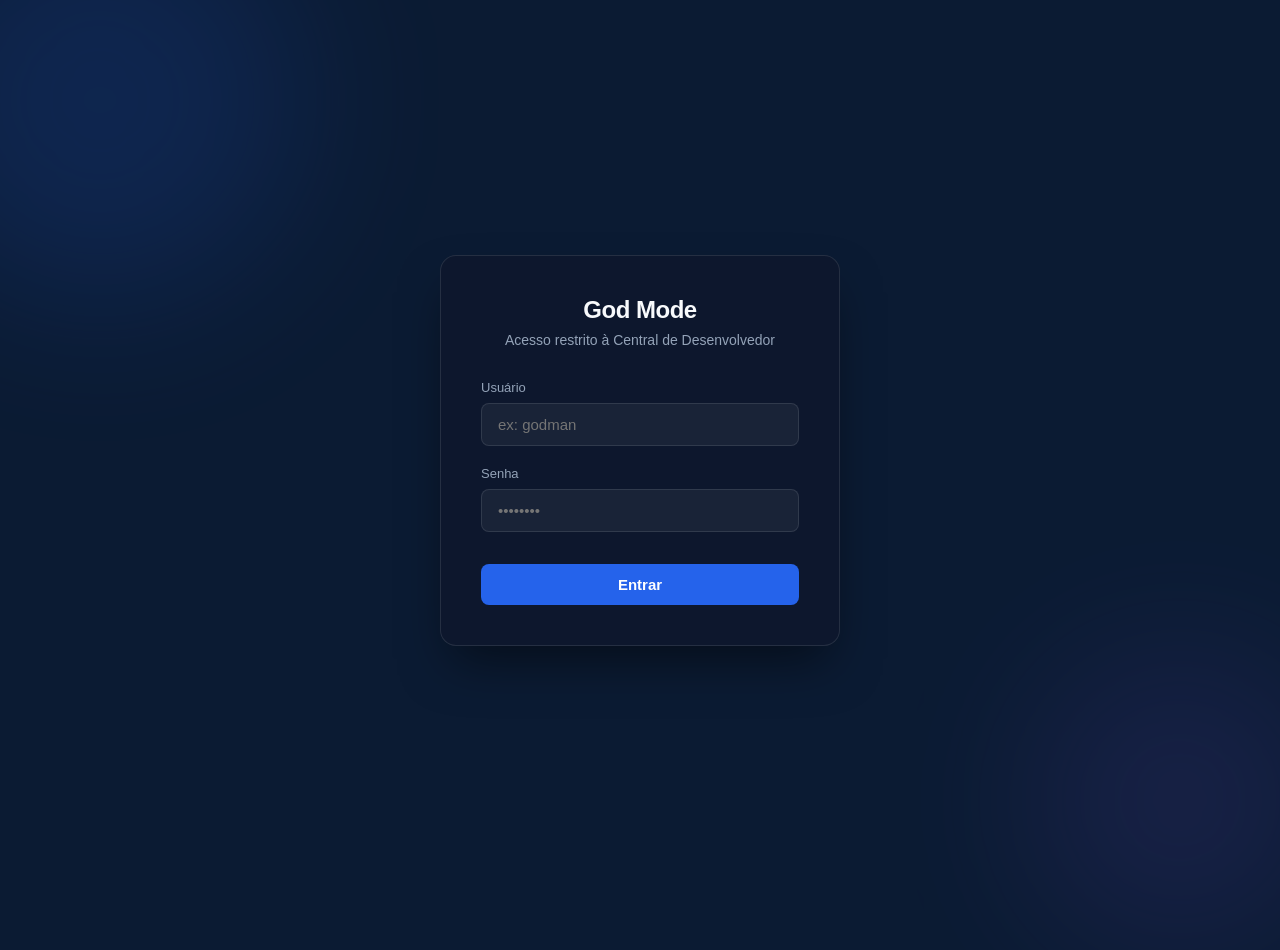
<file: dev.html>
<!DOCTYPE html>
<html lang="pt-BR">
<head>
  <meta charset="UTF-8" />
  <meta name="viewport" content="width=device-width, initial-scale=1.0" />
  <meta name="theme-color" content="#0B1B33" />
  <title>Central de Desenvolvedor — God Mode</title>
  <link rel="stylesheet" href="style.css" />
</head>
<body>

  <!-- Backdrop com gradiente + blobs de luz (profundidade premium) -->
  <div class="backdrop" aria-hidden="true">
    <div class="blob blob--a"></div>
    <div class="blob blob--b"></div>
  </div>

  <!-- Layout principal -->
  <div class="app-shell">

    <!-- ============================ SIDEBAR ============================ -->
    <aside class="sidebar" aria-label="Navegação de clientes">
      <header class="sidebar__brand">
        <div class="sidebar__logo" aria-hidden="true">
          <span class="sidebar__logo-dot"></span>
        </div>
        <div class="sidebar__brand-text">
          <h1 class="sidebar__title">God Mode</h1>
          <p class="sidebar__subtitle">Central de Desenvolvedor</p>
        </div>
      </header>

      <nav class="sidebar__nav" aria-label="Lista de empresas">
        <p class="sidebar__nav-label">Empresas</p>
        <ul class="client-list" id="clientList" role="list">
          <!-- Itens injetados via JS na Fase 3 -->
          <li class="client-list__placeholder">Carregando empresas…</li>
        </ul>
      </nav>

      <footer class="sidebar__footer">
        <div class="status-pill" id="connectionStatus" data-state="loading">
          <span class="status-pill__dot"></span>
          <span class="status-pill__text">Conectando…</span>
        </div>
      </footer>
    </aside>

    <!-- ============================ MAIN AREA ============================ -->
    <main class="main" role="main">

      <!-- Topbar -->
      <header class="topbar">
        <div class="topbar__heading">
          <h2 class="topbar__title" id="mainTitle">Visão Geral</h2>
          <p class="topbar__subtitle" id="mainSubtitle">
            Telemetria consolidada de todos os ecossistemas
          </p>
        </div>

        <div class="topbar__actions">
          <button class="btn btn--ghost" id="refreshBtn" type="button" aria-label="Atualizar dados">
            <svg width="16" height="16" viewBox="0 0 24 24" fill="none" stroke="currentColor"
                 stroke-width="2" stroke-linecap="round" stroke-linejoin="round" aria-hidden="true">
              <path d="M21 12a9 9 0 1 1-3-6.7L21 8"/>
              <path d="M21 3v5h-5"/>
            </svg>
            <span>Atualizar</span>
          </button>
        </div>
      </header>

      <!-- KPIs -->
      <section class="kpi-grid" aria-label="Indicadores gerais">
        <article class="kpi-card">
          <p class="kpi-card__label">Total de Logs</p>
          <p class="kpi-card__value" id="kpiTotal">—</p>
        </article>
        <article class="kpi-card kpi-card--danger">
          <p class="kpi-card__label">Erros Críticos</p>
          <p class="kpi-card__value" id="kpiErros">—</p>
        </article>
        <article class="kpi-card kpi-card--warning">
          <p class="kpi-card__label">Alertas</p>
          <p class="kpi-card__value" id="kpiAlertas">—</p>
        </article>
        <article class="kpi-card kpi-card--info">
          <p class="kpi-card__label">Informativos</p>
          <p class="kpi-card__value" id="kpiInfos">—</p>
        </article>
      </section>

      <!-- Lista de Logs -->
      <section class="logs-section" aria-label="Logs do sistema">
        <header class="logs-section__header">
          <h3 class="logs-section__title">Eventos Recentes</h3>
          <p class="logs-section__meta" id="logsMeta">—</p>
        </header>

        <div class="logs-list" id="logsList" role="list">
          <!-- Cards injetados via JS na Fase 3 -->
          <div class="empty-state" id="emptyState">
            <div class="empty-state__icon" aria-hidden="true">∅</div>
            <p class="empty-state__title">Carregando eventos…</p>
            <p class="empty-state__text">Buscando dados da Planilha Mestra.</p>
          </div>
        </div>
      </section>

    </main>
  </div>

  <script src="dev.js" defer></script>
</body>
</html>
</file>
<file: style.css>
/* ============================================================================
   CENTRAL DE DESENVOLVEDOR — DESIGN SYSTEM v2 (UX Pro Max)
   Padrão visual: Apple HIG + Samsung One UI · Tokens semânticos nativos
   Light/Dark mode via [data-theme] · Glassmorphism refinado · Multi-layer shadows
   ============================================================================ */

/* ============================================================================
   1. PRIMITIVOS DE MARCA  (constantes — não mudam com tema)
   ============================================================================ */
:root {
  /* Paleta navy (identidade) */
  --navy-900: #0B1B33;
  --navy-800: #102A4C;
  --navy-700: #163A66;
  --navy-500: #2C5BA0;
  --navy-400: #4A78C2;
  --navy-300: #6E8DBF;
  --navy-200: #9DB4D6;

  /* Escala de cinzas (constante — usada como base para tokens semânticos) */
  --white:    #FFFFFF;
  --gray-50:  #F7F8FA;
  --gray-100: #EEF1F6;
  --gray-200: #E2E7EF;
  --gray-300: #C9D2DF;
  --gray-400: #A4B0C2;
  --gray-500: #7A8699;
  --gray-700: #3F4A5C;
  --gray-800: #232A36;
  --gray-900: #14181F;
  --black:    #0A0D12;

  /* Sinalização semântica (constante — vermelho é vermelho em qualquer tema) */
  --danger:        #D7263D;
  --danger-soft:   #F46070;
  --warning:       #E0851A;
  --warning-soft:  #F2A24A;
  --info:          #2C5BA0;
  --info-soft:     #6E8DBF;
  --success:       #1F9E5C;
  --success-soft:  #4FC080;

  /* Tipografia (constante) */
  --font-sans: -apple-system, BlinkMacSystemFont, "SF Pro Display",
               "Inter", "Segoe UI", Roboto, sans-serif;
  --font-mono: ui-monospace, "SF Mono", "JetBrains Mono", Menlo, Consolas, monospace;

  --fs-xs:   12px;
  --fs-sm:   13px;
  --fs-md:   14px;
  --fs-lg:   16px;
  --fs-xl:   20px;
  --fs-2xl:  28px;
  --fs-3xl:  34px;

  /* Espaçamento (escala 4px — constante) */
  --sp-1: 4px;
  --sp-2: 8px;
  --sp-3: 12px;
  --sp-4: 16px;
  --sp-5: 20px;
  --sp-6: 24px;
  --sp-7: 32px;
  --sp-8: 40px;
  --sp-9: 56px;

  /* Raios (constante) */
  --r-sm: 8px;
  --r-md: 12px;
  --r-lg: 16px;
  --r-xl: 22px;

  /* Layout (constante) */
  --sidebar-w: 280px;
  --content-max: 1280px;
  --drawer-w: 460px;

  /* Movimento (constante) */
  --ease-out:    cubic-bezier(0.22, 1, 0.36, 1);
  --ease-in-out: cubic-bezier(0.4, 0, 0.2, 1);
  --ease-spring: cubic-bezier(0.34, 1.56, 0.64, 1);
  --dur-fast: 160ms;
  --dur-med:  280ms;
  --dur-slow: 420ms;

  /* Z-index scale */
  --z-base:    0;
  --z-sticky:  100;
  --z-drawer:  900;
  --z-modal:   1000;
  --z-toast:   1100;
}

/* ============================================================================
   2. TOKENS SEMÂNTICOS — LIGHT (default)
   ----------------------------------------------------------------------------
   Estes são os tokens que componentes consomem. NUNCA usar primitivos em
   componentes — sempre passe pela camada semântica para garantir tematização.
   ============================================================================ */
:root,
:root[data-theme="light"] {
  /* Backgrounds */
  --bg-app:        #F4F6FB;                       /* fundo do body */
  --bg-base:       var(--gray-50);                /* fundo de áreas */
  --bg-surface:    var(--white);                  /* cards opacos, modals */
  --bg-subtle:     var(--gray-100);               /* chips, badges, code blocks */
  --bg-muted:      var(--gray-200);               /* hovers neutros */
  --bg-code:       rgba(11, 27, 51, 0.04);        /* blocos de código/mensagem */
  --bg-overlay:    rgba(11, 27, 51, 0.45);        /* backdrop de modals/drawers */

  /* Glass (com blur) */
  --bg-glass:           rgba(255, 255, 255, 0.72);
  --bg-glass-strong:    rgba(255, 255, 255, 0.86);
  --glass-blur:         blur(20px) saturate(160%);
  --glass-blur-strong:  blur(28px) saturate(180%);

  /* Texto */
  --text-primary:    var(--gray-900);
  --text-secondary:  var(--gray-700);
  --text-muted:      var(--gray-500);
  --text-faint:      var(--gray-400);
  --text-inverse:    var(--white);
  --text-on-accent:  var(--white);
  --text-link:       var(--navy-500);

  /* Bordas */
  --border-soft:    var(--gray-200);
  --border-strong:  var(--gray-300);
  --border-focus:   var(--navy-500);
  --border-divider: rgba(11, 27, 51, 0.08);

  /* Sidebar (sempre escura, mesmo no light — identidade) */
  --sidebar-bg:        linear-gradient(180deg, var(--navy-900) 0%, var(--navy-800) 100%);
  --sidebar-text:      rgba(255, 255, 255, 0.78);
  --sidebar-text-strong: var(--white);
  --sidebar-text-muted:  var(--navy-300);
  --sidebar-border:    rgba(255, 255, 255, 0.08);
  --sidebar-hover-bg:  rgba(255, 255, 255, 0.06);
  --sidebar-active-bg: rgba(255, 255, 255, 0.10);

  /* Acentos (interativos) */
  --accent:          var(--navy-500);
  --accent-hover:    var(--navy-700);
  --accent-soft:     rgba(44, 91, 160, 0.12);
  --accent-glow:     rgba(44, 91, 160, 0.18);

  /* Sombras Multi-camada (estilo Apple) */
  --shadow-xs:
    0 1px 1px rgba(11, 27, 51, 0.04);
  --shadow-sm:
    0 1px 2px rgba(11, 27, 51, 0.04),
    0 2px 6px rgba(11, 27, 51, 0.05);
  --shadow-md:
    0 1px 2px rgba(11, 27, 51, 0.04),
    0 4px 12px rgba(11, 27, 51, 0.06),
    0 8px 24px rgba(11, 27, 51, 0.08);
  --shadow-lg:
    0 2px 4px rgba(11, 27, 51, 0.06),
    0 12px 32px rgba(11, 27, 51, 0.10),
    0 24px 64px rgba(11, 27, 51, 0.12);
  --shadow-xl:
    0 4px 8px rgba(11, 27, 51, 0.08),
    0 24px 48px rgba(11, 27, 51, 0.16),
    0 48px 96px rgba(11, 27, 51, 0.20);
  --shadow-inset: inset 0 1px 0 rgba(255, 255, 255, 0.6);

  /* Backdrop ambiente (blobs do background) */
  --backdrop-base:  radial-gradient(120% 80% at 0% 0%, #EEF3FA 0%, #F7F8FA 60%);
  --blob-color-a:   #2C5BA0;
  --blob-color-b:   #6E8DBF;
  --blob-opacity-a: 0.45;
  --blob-opacity-b: 0.35;

  /* Ícone do tema (define qual SVG mostrar) */
  --theme-icon-sun-display:  inline-block;
  --theme-icon-moon-display: none;
}

/* ============================================================================
   3. TOKENS SEMÂNTICOS — DARK
   ----------------------------------------------------------------------------
   Override apenas dos tokens que mudam. Primitivos (navy, gray, sinalização)
   continuam idênticos. Sidebar mantém aparência (já era escura no light).
   ============================================================================ */
:root[data-theme="dark"] {
  /* Backgrounds — gradação de profundidades navy */
  --bg-app:      #060B17;                         /* mais profundo */
  --bg-base:     #0A1224;                         /* base */
  --bg-surface:  #142340;                         /* cards opacos elevados */
  --bg-subtle:   rgba(255, 255, 255, 0.04);       /* chips, badges */
  --bg-muted:    rgba(255, 255, 255, 0.08);       /* hovers neutros */
  --bg-code:     rgba(0, 0, 0, 0.32);
  --bg-overlay:  rgba(0, 0, 0, 0.62);

  /* Glass com fundo navy */
  --bg-glass:           rgba(20, 35, 64, 0.62);
  --bg-glass-strong:    rgba(20, 35, 64, 0.82);
  --glass-blur:         blur(20px) saturate(160%);
  --glass-blur-strong:  blur(28px) saturate(180%);

  /* Texto invertido */
  --text-primary:    #F1F4FA;
  --text-secondary:  #C9D2DF;
  --text-muted:      #8995AD;
  --text-faint:      #5C6680;
  --text-inverse:    var(--gray-900);
  --text-on-accent:  var(--white);
  --text-link:       #6E8DBF;

  /* Bordas */
  --border-soft:    rgba(255, 255, 255, 0.06);
  --border-strong:  rgba(255, 255, 255, 0.12);
  --border-focus:   var(--navy-300);
  --border-divider: rgba(255, 255, 255, 0.06);

  /* Sidebar — mais profunda no dark, harmonizando com o resto */
  --sidebar-bg:          linear-gradient(180deg, #050A14 0%, #0A1224 100%);
  --sidebar-text:        rgba(255, 255, 255, 0.72);
  --sidebar-text-strong: var(--white);
  --sidebar-text-muted:  #8995AD;
  --sidebar-border:      rgba(255, 255, 255, 0.05);
  --sidebar-hover-bg:    rgba(255, 255, 255, 0.05);
  --sidebar-active-bg:   rgba(110, 141, 191, 0.18);

  /* Acentos no dark — navy mais luminoso */
  --accent:        var(--navy-300);
  --accent-hover:  var(--navy-200);
  --accent-soft:   rgba(110, 141, 191, 0.14);
  --accent-glow:   rgba(110, 141, 191, 0.28);

  /* Sombras profundas — pretas, com mais opacidade no dark */
  --shadow-xs:
    0 1px 2px rgba(0, 0, 0, 0.30);
  --shadow-sm:
    0 1px 2px rgba(0, 0, 0, 0.24),
    0 2px 6px rgba(0, 0, 0, 0.32);
  --shadow-md:
    0 1px 2px rgba(0, 0, 0, 0.20),
    0 4px 12px rgba(0, 0, 0, 0.32),
    0 8px 24px rgba(0, 0, 0, 0.40);
  --shadow-lg:
    0 2px 4px rgba(0, 0, 0, 0.20),
    0 12px 32px rgba(0, 0, 0, 0.40),
    0 24px 64px rgba(0, 0, 0, 0.50);
  --shadow-xl:
    0 4px 8px rgba(0, 0, 0, 0.30),
    0 24px 48px rgba(0, 0, 0, 0.50),
    0 48px 96px rgba(0, 0, 0, 0.60);
  --shadow-inset: inset 0 1px 0 rgba(255, 255, 255, 0.06);

  /* Backdrop ambiente — gradiente noturno */
  --backdrop-base:  radial-gradient(120% 80% at 0% 0%, #0F1B36 0%, #060B17 60%);
  --blob-color-a:   #2C5BA0;
  --blob-color-b:   #6E8DBF;
  --blob-opacity-a: 0.22;
  --blob-opacity-b: 0.16;

  /* Ícone do tema (mostra a lua no dark) */
  --theme-icon-sun-display:  none;
  --theme-icon-moon-display: inline-block;

  /* Scheme nativo — afeta scrollbars, form controls etc. */
  color-scheme: dark;
}

/* ============================================================================
   4. TRANSIÇÃO PREMIUM ENTRE TEMAS
   ----------------------------------------------------------------------------
   Truque: aplicamos transition apenas em background-color, color e
   border-color quando o atributo data-theme muda. Outras transições
   (hover, focus) continuam usando suas próprias durações.
   Anti-FOUC: o JS aplica .theme-transitioning APENAS durante a troca,
   e remove em ~500ms. Assim, hovers normais não viram lentos.
   ============================================================================ */
html.theme-transitioning,
html.theme-transitioning *,
html.theme-transitioning *::before,
html.theme-transitioning *::after {
  transition:
    background-color var(--dur-med) var(--ease-in-out),
    background-image var(--dur-med) var(--ease-in-out),
    color var(--dur-med) var(--ease-in-out),
    border-color var(--dur-med) var(--ease-in-out),
    box-shadow var(--dur-med) var(--ease-in-out),
    fill var(--dur-med) var(--ease-in-out),
    stroke var(--dur-med) var(--ease-in-out) !important;
  transition-delay: 0s !important;
}

/* ============================================================================
   5. RESET CIRÚRGICO
   ============================================================================ */
*, *::before, *::after { box-sizing: border-box; }
html, body { margin: 0; padding: 0; }
html { color-scheme: light dark; }

body {
  font-family: var(--font-sans);
  font-size: var(--fs-md);
  color: var(--text-primary);
  background: var(--bg-app);
  -webkit-font-smoothing: antialiased;
  -moz-osx-font-smoothing: grayscale;
  line-height: 1.5;
  min-height: 100vh;
  overflow-x: hidden;
  text-rendering: optimizeLegibility;
}

button { font-family: inherit; cursor: pointer; border: none; background: none; color: inherit; }
ul { list-style: none; margin: 0; padding: 0; }
h1, h2, h3, h4, p { margin: 0; }
input, textarea, select { font-family: inherit; color: inherit; }

/* Scrollbar premium (WebKit) */
::-webkit-scrollbar { width: 10px; height: 10px; }
::-webkit-scrollbar-track { background: transparent; }
::-webkit-scrollbar-thumb {
  background: var(--border-strong);
  border-radius: 999px;
  border: 2px solid transparent;
  background-clip: content-box;
}
::-webkit-scrollbar-thumb:hover { background: var(--text-muted); background-clip: content-box; }

/* Seleção de texto */
::selection { background: var(--accent-soft); color: var(--text-primary); }

/* ============================================================================
   6. BACKDROP COM PROFUNDIDADE  (gradiente + blobs de luz)
   ============================================================================ */
.backdrop {
  position: fixed;
  inset: 0;
  z-index: -1;
  background: var(--backdrop-base);
  overflow: hidden;
}
.blob {
  position: absolute;
  border-radius: 50%;
  filter: blur(90px);
  pointer-events: none;
  will-change: opacity;
}
.blob--a {
  width: 520px; height: 520px;
  background: radial-gradient(circle, var(--blob-color-a) 0%, transparent 70%);
  top: -120px; left: -100px;
  opacity: var(--blob-opacity-a);
}
.blob--b {
  width: 460px; height: 460px;
  background: radial-gradient(circle, var(--blob-color-b) 0%, transparent 70%);
  bottom: -160px; right: -80px;
  opacity: var(--blob-opacity-b);
}

/* ============================================================================
   7. APP SHELL
   ============================================================================ */
.app-shell {
  display: grid;
  grid-template-columns: var(--sidebar-w) 1fr;
  min-height: 100vh;
}

/* ============================================================================
   8. SIDEBAR
   ============================================================================ */
.sidebar {
  position: sticky;
  top: 0;
  height: 100vh;
  background: var(--sidebar-bg);
  color: var(--sidebar-text-strong);
  display: flex;
  flex-direction: column;
  padding: var(--sp-6) var(--sp-5);
  border-right: 1px solid var(--sidebar-border);
  overflow-y: auto;
}

.sidebar__brand {
  display: flex;
  align-items: center;
  gap: var(--sp-3);
  padding-bottom: var(--sp-6);
  border-bottom: 1px solid var(--sidebar-border);
}
.sidebar__logo {
  width: 38px; height: 38px;
  border-radius: var(--r-md);
  background: linear-gradient(135deg, var(--navy-500), var(--navy-300));
  display: grid; place-items: center;
  box-shadow: 0 4px 12px rgba(44, 91, 160, 0.5);
}
.sidebar__logo-dot {
  width: 10px; height: 10px;
  border-radius: 50%;
  background: var(--white);
  box-shadow: 0 0 12px rgba(255, 255, 255, 0.7);
}
.sidebar__title {
  font-size: var(--fs-lg);
  font-weight: 600;
  letter-spacing: -0.01em;
  color: var(--sidebar-text-strong);
}
.sidebar__subtitle {
  font-size: var(--fs-xs);
  color: var(--sidebar-text-muted);
  margin-top: 2px;
}

.sidebar__nav { padding-top: var(--sp-6); flex: 1; }
.sidebar__nav-label {
  font-size: 11px;
  text-transform: uppercase;
  letter-spacing: 0.08em;
  color: var(--sidebar-text-muted);
  padding: 0 var(--sp-3) var(--sp-3);
  font-weight: 600;
}

.client-list { display: flex; flex-direction: column; gap: 2px; }
.client-list__placeholder {
  padding: var(--sp-3);
  font-size: var(--fs-sm);
  color: var(--sidebar-text-muted);
}

.client-item {
  display: flex;
  align-items: center;
  justify-content: space-between;
  gap: var(--sp-3);
  width: 100%;
  padding: var(--sp-3);
  border-radius: var(--r-md);
  font-size: var(--fs-md);
  color: var(--sidebar-text);
  transition: background var(--dur-fast) var(--ease-out),
              color var(--dur-fast) var(--ease-out),
              transform var(--dur-fast) var(--ease-out);
  text-align: left;
}
.client-item:hover {
  background: var(--sidebar-hover-bg);
  color: var(--sidebar-text-strong);
}
.client-item--active {
  background: var(--sidebar-active-bg);
  color: var(--sidebar-text-strong);
  box-shadow: inset 2px 0 0 var(--white);
}
.client-item__name { font-weight: 500; }
.client-item__count {
  font-size: var(--fs-xs);
  background: rgba(255, 255, 255, 0.10);
  padding: 2px 8px;
  border-radius: 999px;
  color: rgba(255, 255, 255, 0.85);
  font-variant-numeric: tabular-nums;
}
.client-item--all { font-weight: 600; }

.sidebar__footer {
  padding-top: var(--sp-5);
  border-top: 1px solid var(--sidebar-border);
}
.status-pill {
  display: inline-flex;
  align-items: center;
  gap: var(--sp-2);
  padding: 6px 10px;
  border-radius: 999px;
  background: rgba(255, 255, 255, 0.06);
  font-size: var(--fs-xs);
  color: rgba(255, 255, 255, 0.78);
}
.status-pill__dot {
  width: 8px; height: 8px;
  border-radius: 50%;
  background: var(--gray-500);
  box-shadow: 0 0 0 3px rgba(255, 255, 255, 0.05);
}
.status-pill[data-state="ok"]      .status-pill__dot { background: var(--success); }
.status-pill[data-state="error"]   .status-pill__dot { background: var(--danger); }
.status-pill[data-state="loading"] .status-pill__dot {
  background: var(--warning);
  animation: pulse 1.4s infinite;
}
@keyframes pulse {
  0%, 100% { opacity: 1; }
  50%      { opacity: 0.35; }
}

/* ============================================================================
   9. MAIN AREA + TOPBAR
   ============================================================================ */
.main {
  padding: var(--sp-7) var(--sp-8);
  max-width: var(--content-max);
  width: 100%;
  margin: 0 auto;
}

.topbar {
  display: flex;
  align-items: flex-end;
  justify-content: space-between;
  gap: var(--sp-5);
  margin-bottom: var(--sp-7);
}
.topbar__title {
  font-size: var(--fs-3xl);
  font-weight: 600;
  letter-spacing: -0.02em;
  color: var(--text-primary);
}
.topbar__subtitle {
  font-size: var(--fs-md);
  color: var(--text-muted);
  margin-top: 4px;
}
.topbar__actions {
  display: inline-flex;
  align-items: center;
  gap: var(--sp-2);
}

/* ============================================================================
   10. BUTTONS — Sistema unificado
   ============================================================================ */
.btn {
  display: inline-flex;
  align-items: center;
  justify-content: center;
  gap: var(--sp-2);
  padding: 10px 16px;
  border-radius: var(--r-md);
  font-size: var(--fs-sm);
  font-weight: 500;
  letter-spacing: -0.005em;
  transition:
    background-color var(--dur-fast) var(--ease-out),
    border-color var(--dur-fast) var(--ease-out),
    color var(--dur-fast) var(--ease-out),
    transform var(--dur-fast) var(--ease-out),
    box-shadow var(--dur-fast) var(--ease-out);
  white-space: nowrap;
  user-select: none;
}

/* Ghost — botão padrão da topbar/toolbar */
.btn--ghost {
  background: var(--bg-glass);
  backdrop-filter: var(--glass-blur);
  -webkit-backdrop-filter: var(--glass-blur);
  border: 1px solid var(--border-soft);
  color: var(--text-secondary);
  box-shadow: var(--shadow-sm);
}
.btn--ghost:hover {
  border-color: var(--border-strong);
  color: var(--text-primary);
  transform: translateY(-1px);
  box-shadow: var(--shadow-md);
}
.btn--ghost:active { transform: translateY(0); box-shadow: var(--shadow-sm); }

/* Primary — CTAs principais */
.btn--primary {
  background: linear-gradient(180deg, var(--navy-500) 0%, #1F4480 100%);
  color: var(--text-on-accent);
  border: 1px solid rgba(255, 255, 255, 0.12);
  box-shadow:
    0 4px 12px rgba(11, 27, 51, 0.25),
    inset 0 1px 0 rgba(255, 255, 255, 0.18);
}
.btn--primary:hover {
  filter: brightness(1.08);
  transform: translateY(-1px);
  box-shadow:
    0 8px 20px rgba(11, 27, 51, 0.30),
    inset 0 1px 0 rgba(255, 255, 255, 0.22);
}
.btn--primary:active { transform: translateY(0); filter: brightness(0.96); }

/* Modificadores de tamanho/forma */
.btn--block { width: 100%; justify-content: center; }
.btn--small {
  padding: 7px 12px;
  font-size: var(--fs-xs);
  border-radius: var(--r-sm);
}
.btn--icon-only {
  position: relative;
  padding: 10px;
  width: 38px;
  height: 38px;
}
.btn--icon-only.btn--small {
  padding: 7px;
  width: 30px;
  height: 30px;
}

.btn[disabled] { opacity: 0.5; pointer-events: none; }

/* Loading state — substituiu o bug do CSS antigo (regra aninhada inválida) */
.btn.is-loading { pointer-events: none; opacity: 0.7; }
.btn.is-loading span::after {
  content: '';
  display: inline-block;
  width: 1.4em;
  text-align: left;
  margin-left: 4px;
  animation: dots 1.2s steps(3, end) infinite;
}
@keyframes dots {
  0%      { content: ''; }
  33%     { content: '.'; }
  66%     { content: '..'; }
  100%    { content: '...'; }
}

/* Badge no canto do botão (usado no capacityBtn) */
.capacity-btn__badge {
  position: absolute;
  top: -4px;
  right: -4px;
  min-width: 18px;
  height: 18px;
  padding: 0 5px;
  border-radius: 999px;
  background: var(--danger);
  color: var(--white);
  font-size: 10px;
  font-weight: 700;
  display: inline-flex;
  align-items: center;
  justify-content: center;
  border: 2px solid var(--bg-app);
  box-shadow: 0 0 0 1px var(--danger);
  font-variant-numeric: tabular-nums;
  line-height: 1;
  animation: badgePop var(--dur-med) var(--ease-spring);
}
@keyframes badgePop {
  from { transform: scale(0); }
  to   { transform: scale(1); }
}

/* ============================================================================
   11. THEME TOGGLE — Sol/Lua via [data-theme]
   ============================================================================ */
.theme-icon {
  display: none;
  transition: transform var(--dur-med) var(--ease-spring);
}
.theme-icon--sun  { display: var(--theme-icon-sun-display); }
.theme-icon--moon { display: var(--theme-icon-moon-display); }

#themeToggleBtn:hover .theme-icon { transform: rotate(15deg); }
#themeToggleBtn:active .theme-icon { transform: rotate(-10deg) scale(0.92); }

/* ============================================================================
   12. KPI CARDS
   ============================================================================ */
.kpi-grid {
  display: grid;
  grid-template-columns: repeat(4, 1fr);
  gap: var(--sp-5);
  margin-bottom: var(--sp-7);
}
.kpi-grid--ops { margin-bottom: var(--sp-5); }

.kpi-card {
  position: relative;
  background: var(--bg-glass);
  backdrop-filter: var(--glass-blur);
  -webkit-backdrop-filter: var(--glass-blur);
  border: 1px solid var(--border-soft);
  border-radius: var(--r-lg);
  padding: var(--sp-5) var(--sp-6);
  box-shadow: var(--shadow-sm);
  transition: transform var(--dur-fast) var(--ease-out),
              box-shadow var(--dur-fast) var(--ease-out),
              border-color var(--dur-fast) var(--ease-out);
}
.kpi-card:hover {
  transform: translateY(-2px);
  box-shadow: var(--shadow-md);
  border-color: var(--border-strong);
}
.kpi-card__label {
  font-size: var(--fs-sm);
  color: var(--text-muted);
  font-weight: 500;
}
.kpi-card__value {
  font-size: var(--fs-2xl);
  font-weight: 600;
  letter-spacing: -0.02em;
  color: var(--text-primary);
  margin-top: var(--sp-2);
  font-variant-numeric: tabular-nums;
}
.kpi-card--danger  .kpi-card__value { color: var(--danger); }
.kpi-card--warning .kpi-card__value { color: var(--warning); }
.kpi-card--info    .kpi-card__value { color: var(--info); }
.kpi-card--live    .kpi-card__value { color: var(--success); }
.kpi-card--live    .kpi-card__label {
  display: inline-flex;
  align-items: center;
  gap: 6px;
}

/* Bolinha pulsante reutilizável (live indicator) */
.live-dot {
  width: 8px; height: 8px;
  border-radius: 50%;
  background: var(--success);
  display: inline-block;
  position: relative;
  flex-shrink: 0;
}
.live-dot::after {
  content: '';
  position: absolute;
  inset: -4px;
  border-radius: 50%;
  background: var(--success);
  opacity: 0.4;
  animation: liveDot 1.6s ease-out infinite;
}
@keyframes liveDot {
  0%   { transform: scale(0.8); opacity: 0.5; }
  70%  { transform: scale(2.2); opacity: 0;   }
  100% { transform: scale(2.2); opacity: 0;   }
}

/* ============================================================================
   13. LIVE ACTIVITY STRIP
   ============================================================================ */
.live-strip { margin-bottom: var(--sp-7); }

.live-strip__header {
  display: flex;
  align-items: baseline;
  justify-content: space-between;
  margin-bottom: var(--sp-3);
}
.live-strip__title {
  font-size: var(--fs-md);
  font-weight: 600;
  color: var(--text-secondary);
  display: inline-flex;
  align-items: center;
  gap: var(--sp-2);
  letter-spacing: -0.01em;
}
.live-strip__meta {
  font-size: var(--fs-xs);
  color: var(--text-muted);
}

.live-strip__list {
  display: flex;
  flex-wrap: wrap;
  gap: var(--sp-2);
  min-height: 56px;
  padding: var(--sp-3);
  background: var(--bg-glass);
  backdrop-filter: var(--glass-blur);
  -webkit-backdrop-filter: var(--glass-blur);
  border: 1px solid var(--border-soft);
  border-radius: var(--r-lg);
}
.live-strip__list:empty::before,
.live-strip__list[data-empty="true"]::before {
  content: 'Nenhum usuário online no momento.';
  display: block;
  width: 100%;
  text-align: center;
  font-size: var(--fs-sm);
  color: var(--text-muted);
  padding: var(--sp-3);
}

/* Chip de usuário online */
.live-chip {
  display: inline-flex;
  align-items: center;
  gap: var(--sp-2);
  padding: 6px 12px 6px 6px;
  background: var(--bg-surface);
  border: 1px solid var(--border-soft);
  border-radius: 999px;
  box-shadow: var(--shadow-sm);
  transition: transform var(--dur-fast) var(--ease-out),
              box-shadow var(--dur-fast) var(--ease-out),
              border-color var(--dur-fast) var(--ease-out);
  cursor: default;
  max-width: 100%;
}
.live-chip:hover {
  transform: translateY(-1px);
  box-shadow: var(--shadow-md);
  border-color: var(--border-strong);
}
.live-chip__avatar {
  width: 28px; height: 28px;
  border-radius: 50%;
  display: grid; place-items: center;
  font-size: 12px;
  font-weight: 600;
  color: var(--white);
  background: linear-gradient(135deg, var(--navy-500), var(--navy-300));
  flex-shrink: 0;
  position: relative;
}
.live-chip__avatar::after {
  content: '';
  position: absolute;
  bottom: -1px; right: -1px;
  width: 9px; height: 9px;
  border-radius: 50%;
  background: var(--success);
  border: 2px solid var(--bg-surface);
}
.live-chip__body {
  display: flex;
  flex-direction: column;
  gap: 1px;
  min-width: 0;
}
.live-chip__name {
  font-size: var(--fs-sm);
  font-weight: 500;
  color: var(--text-primary);
  line-height: 1.2;
  white-space: nowrap;
  overflow: hidden;
  text-overflow: ellipsis;
  max-width: 200px;
}
.live-chip__sub {
  font-size: 11px;
  color: var(--text-muted);
  line-height: 1.2;
  font-variant-numeric: tabular-nums;
}

/* ============================================================================
   14. EVENTS SECTION — Header com 2 linhas (tabs + toolbar de filtros)
   ============================================================================ */
.events-section__header {
  display: flex;
  flex-direction: column;
  gap: var(--sp-4);
  margin-bottom: var(--sp-5);
}

.events-section__row {
  display: flex;
  align-items: center;
  justify-content: space-between;
  flex-wrap: wrap;
  gap: var(--sp-3);
}
.events-section__row--top {
  /* Linha 1: tabs + meta */
}
.events-section__row--toolbar {
  /* Linha 2: search + pills + export */
  gap: var(--sp-3);
}

.events-section__meta {
  font-size: var(--fs-sm);
  color: var(--text-muted);
  font-variant-numeric: tabular-nums;
}

.events-list {
  display: flex;
  flex-direction: column;
  gap: var(--sp-3);
}

/* ============================================================================
   15. TABS (iOS Segmented Control style)
   ============================================================================ */
.tabs {
  display: inline-flex;
  gap: 2px;
  padding: 4px;
  background: var(--bg-subtle);
  border-radius: var(--r-md);
  border: 1px solid var(--border-soft);
}
.tab {
  display: inline-flex;
  align-items: center;
  gap: var(--sp-2);
  padding: 6px 14px;
  border-radius: 8px;
  font-size: var(--fs-sm);
  font-weight: 500;
  color: var(--text-muted);
  background: transparent;
  transition: background var(--dur-fast) var(--ease-out),
              color var(--dur-fast) var(--ease-out),
              box-shadow var(--dur-fast) var(--ease-out);
}
.tab:hover { color: var(--text-secondary); }
.tab--active {
  background: var(--bg-surface);
  color: var(--text-primary);
  box-shadow:
    0 1px 3px rgba(11, 27, 51, 0.08),
    0 1px 2px rgba(11, 27, 51, 0.04);
}
:root[data-theme="dark"] .tab--active {
  box-shadow:
    0 1px 3px rgba(0, 0, 0, 0.40),
    0 1px 2px rgba(0, 0, 0, 0.30);
}
.tab__count {
  font-size: 11px;
  font-weight: 600;
  font-variant-numeric: tabular-nums;
  background: var(--bg-muted);
  color: var(--text-secondary);
  padding: 1px 7px;
  border-radius: 999px;
  line-height: 1.4;
}
.tab--active .tab__count {
  background: var(--navy-800);
  color: var(--white);
}
:root[data-theme="dark"] .tab--active .tab__count {
  background: var(--navy-300);
  color: var(--navy-900);
}

/* ============================================================================
   16. SEARCH FIELD — Input com ícone + clear button
   ============================================================================ */
.search-field {
  position: relative;
  display: inline-flex;
  align-items: center;
  flex: 1 1 280px;
  min-width: 200px;
  max-width: 480px;
  background: var(--bg-surface);
  border: 1px solid var(--border-soft);
  border-radius: var(--r-md);
  box-shadow: var(--shadow-xs);
  transition:
    border-color var(--dur-fast) var(--ease-out),
    box-shadow var(--dur-fast) var(--ease-out),
    background var(--dur-fast) var(--ease-out);
}
.search-field:hover {
  border-color: var(--border-strong);
}
.search-field:focus-within {
  border-color: var(--border-focus);
  box-shadow:
    0 0 0 3px var(--accent-soft),
    var(--shadow-xs);
}

.search-field__icon {
  flex-shrink: 0;
  margin-left: var(--sp-3);
  color: var(--text-muted);
  pointer-events: none;
}

.search-field__input {
  flex: 1;
  width: 100%;
  padding: 8px var(--sp-3) 8px var(--sp-2);
  background: transparent;
  border: none;
  outline: none;
  font-size: var(--fs-sm);
  color: var(--text-primary);
  min-width: 0;
}
.search-field__input::placeholder { color: var(--text-faint); }

/* Esconde o "x" nativo dos browsers em input[type="search"] */
.search-field__input::-webkit-search-cancel-button { -webkit-appearance: none; }
.search-field__input::-webkit-search-decoration    { -webkit-appearance: none; }

.search-field__clear {
  flex-shrink: 0;
  width: 22px; height: 22px;
  margin-right: 6px;
  border-radius: 50%;
  display: grid; place-items: center;
  color: var(--text-muted);
  background: var(--bg-muted);
  transition:
    background var(--dur-fast) var(--ease-out),
    color var(--dur-fast) var(--ease-out),
    transform var(--dur-fast) var(--ease-out);
}
.search-field__clear:hover {
  background: var(--border-strong);
  color: var(--text-primary);
}
.search-field__clear:active { transform: scale(0.92); }

/* ============================================================================
   17. SEVERITY PILLS — Toggle de gravidade na tab Logs
   ============================================================================ */
.severity-pills {
  display: inline-flex;
  align-items: center;
  gap: var(--sp-2);
  flex-wrap: wrap;
}
.severity-pills[hidden] { display: none; }

.pill {
  display: inline-flex;
  align-items: center;
  gap: 6px;
  padding: 6px 12px;
  border-radius: 999px;
  font-size: var(--fs-xs);
  font-weight: 500;
  letter-spacing: -0.005em;
  background: var(--bg-surface);
  border: 1px solid var(--border-soft);
  color: var(--text-muted);
  box-shadow: var(--shadow-xs);
  transition:
    background var(--dur-fast) var(--ease-out),
    border-color var(--dur-fast) var(--ease-out),
    color var(--dur-fast) var(--ease-out),
    transform var(--dur-fast) var(--ease-out),
    opacity var(--dur-fast) var(--ease-out);
  user-select: none;
}
.pill:hover {
  border-color: var(--border-strong);
  transform: translateY(-1px);
}
.pill:active { transform: translateY(0); }

/* Estado inativo (filtro desligado) — desbotado mas visível */
.pill:not(.is-active) {
  opacity: 0.45;
  filter: saturate(0.5);
}

.pill__dot {
  width: 8px; height: 8px;
  border-radius: 50%;
  background: var(--text-faint);
  flex-shrink: 0;
}
.pill__label { font-weight: 500; }
.pill__count {
  font-size: 10px;
  font-weight: 700;
  font-variant-numeric: tabular-nums;
  background: var(--bg-subtle);
  color: var(--text-secondary);
  padding: 1px 6px;
  border-radius: 999px;
  line-height: 1.5;
}

/* Variantes por severidade — quando is-active */
.pill--erro.is-active {
  background: rgba(215, 38, 61, 0.10);
  border-color: rgba(215, 38, 61, 0.28);
  color: var(--danger);
}
.pill--erro.is-active .pill__dot   { background: var(--danger); }
.pill--erro.is-active .pill__count { background: rgba(215, 38, 61, 0.16); color: var(--danger); }

.pill--alerta.is-active {
  background: rgba(224, 133, 26, 0.10);
  border-color: rgba(224, 133, 26, 0.28);
  color: var(--warning);
}
.pill--alerta.is-active .pill__dot   { background: var(--warning); }
.pill--alerta.is-active .pill__count { background: rgba(224, 133, 26, 0.16); color: var(--warning); }

.pill--info.is-active {
  background: rgba(44, 91, 160, 0.10);
  border-color: rgba(44, 91, 160, 0.28);
  color: var(--info);
}
:root[data-theme="dark"] .pill--info.is-active { color: var(--navy-300); }
.pill--info.is-active .pill__dot   { background: var(--info); }
.pill--info.is-active .pill__count { background: rgba(44, 91, 160, 0.16); color: var(--info); }
:root[data-theme="dark"] .pill--info.is-active .pill__count { color: var(--navy-300); }

/* ============================================================================
   18. LOG CARD — Refatorado com tokens semânticos
   ============================================================================ */
.log-card {
  position: relative;
  display: grid;
  grid-template-columns: 44px 1fr auto;
  gap: var(--sp-4);
  align-items: start;
  padding: var(--sp-5) var(--sp-6);
  background: var(--bg-glass);
  backdrop-filter: var(--glass-blur);
  -webkit-backdrop-filter: var(--glass-blur);
  border: 1px solid var(--border-soft);
  border-radius: var(--r-lg);
  box-shadow: var(--shadow-sm);
  overflow: hidden;
  transition:
    transform var(--dur-fast) var(--ease-out),
    box-shadow var(--dur-fast) var(--ease-out),
    border-color var(--dur-fast) var(--ease-out);
}
.log-card:hover {
  transform: translateY(-1px);
  box-shadow: var(--shadow-md);
  border-color: var(--border-strong);
}

/* Borda lateral indicativa */
.log-card::before {
  content: "";
  position: absolute;
  left: 0; top: 0; bottom: 0;
  width: 4px;
  background: var(--text-faint);
}
.log-card--erro::before    { background: var(--danger); }
.log-card--alerta::before  { background: var(--warning); }
.log-card--info::before    { background: var(--info); }

.log-card__icon {
  width: 36px; height: 36px;
  border-radius: var(--r-sm);
  display: grid; place-items: center;
  font-weight: 700;
  font-size: var(--fs-md);
  color: var(--white);
  background: var(--text-muted);
}
.log-card--erro    .log-card__icon { background: var(--danger); }
.log-card--alerta  .log-card__icon { background: var(--warning); }
.log-card--info    .log-card__icon { background: var(--info); }

.log-card__body { min-width: 0; }
.log-card__head {
  display: flex;
  align-items: center;
  gap: var(--sp-3);
  flex-wrap: wrap;
  margin-bottom: var(--sp-2);
}
.log-card__app {
  font-size: var(--fs-md);
  font-weight: 600;
  color: var(--text-primary);
}
.log-card__client {
  font-size: var(--fs-xs);
  color: var(--text-muted);
  background: var(--bg-subtle);
  padding: 2px 8px;
  border-radius: 999px;
}
.log-card__message {
  font-size: var(--fs-sm);
  color: var(--text-secondary);
  font-family: var(--font-mono);
  background: var(--bg-code);
  border: 1px solid var(--border-soft);
  border-radius: var(--r-sm);
  padding: var(--sp-3) var(--sp-4);
  white-space: pre-wrap;
  word-break: break-word;
  line-height: 1.55;
  margin: 0;
}
.log-card__meta {
  display: flex;
  gap: var(--sp-4);
  margin-top: var(--sp-3);
  font-size: var(--fs-xs);
  color: var(--text-muted);
  flex-wrap: wrap;
}
.log-card__meta-item { display: inline-flex; align-items: center; gap: 4px; }

.log-card__time {
  font-size: var(--fs-xs);
  color: var(--text-muted);
  font-variant-numeric: tabular-nums;
  white-space: nowrap;
}

/* ============================================================================
   19. AUTH EVENT CARD
   ============================================================================ */
.auth-card {
  position: relative;
  display: grid;
  grid-template-columns: 44px 1fr auto;
  gap: var(--sp-4);
  align-items: center;
  padding: var(--sp-4) var(--sp-5);
  background: var(--bg-glass);
  backdrop-filter: var(--glass-blur);
  -webkit-backdrop-filter: var(--glass-blur);
  border: 1px solid var(--border-soft);
  border-radius: var(--r-lg);
  box-shadow: var(--shadow-sm);
  overflow: hidden;
  transition:
    transform var(--dur-fast) var(--ease-out),
    box-shadow var(--dur-fast) var(--ease-out),
    border-color var(--dur-fast) var(--ease-out);
}
.auth-card:hover {
  transform: translateY(-1px);
  box-shadow: var(--shadow-md);
  border-color: var(--border-strong);
}
.auth-card::before {
  content: "";
  position: absolute;
  left: 0; top: 0; bottom: 0;
  width: 4px;
  background: var(--text-faint);
}
.auth-card--success::before { background: var(--success); }
.auth-card--fail::before    { background: var(--danger); }
.auth-card--logout::before  { background: var(--text-muted); }
.auth-card--expired::before { background: var(--warning); }

.auth-card__icon {
  width: 36px; height: 36px;
  border-radius: var(--r-sm);
  display: grid; place-items: center;
  font-weight: 700;
  font-size: var(--fs-md);
  color: var(--white);
  background: var(--text-muted);
}
.auth-card--success .auth-card__icon { background: var(--success); }
.auth-card--fail    .auth-card__icon { background: var(--danger); }
.auth-card--logout  .auth-card__icon { background: var(--text-muted); }
.auth-card--expired .auth-card__icon { background: var(--warning); }

.auth-card__body { min-width: 0; }
.auth-card__head {
  display: flex;
  align-items: center;
  gap: var(--sp-3);
  flex-wrap: wrap;
  margin-bottom: 2px;
}
.auth-card__user {
  font-size: var(--fs-md);
  font-weight: 600;
  color: var(--text-primary);
}
.auth-card__type {
  font-size: 11px;
  font-weight: 600;
  text-transform: uppercase;
  letter-spacing: 0.06em;
  padding: 2px 8px;
  border-radius: 999px;
}
.auth-card--success .auth-card__type { background: rgba(31, 158, 92, 0.12); color: var(--success); }
.auth-card--fail    .auth-card__type { background: rgba(215, 38, 61, 0.12); color: var(--danger); }
.auth-card--logout  .auth-card__type { background: var(--bg-subtle); color: var(--text-secondary); }
.auth-card--expired .auth-card__type { background: rgba(224, 133, 26, 0.12); color: var(--warning); }

.auth-card__meta {
  display: flex;
  gap: var(--sp-4);
  font-size: var(--fs-xs);
  color: var(--text-muted);
  flex-wrap: wrap;
  margin-top: 4px;
}
.auth-card__details {
  font-size: var(--fs-sm);
  color: var(--text-secondary);
  margin-top: var(--sp-2);
}
.auth-card__time {
  font-size: var(--fs-xs);
  color: var(--text-muted);
  font-variant-numeric: tabular-nums;
  white-space: nowrap;
}

/* ============================================================================
   20. SESSION CARD
   ============================================================================ */
.session-card {
  display: grid;
  grid-template-columns: 44px 1fr auto;
  gap: var(--sp-4);
  align-items: center;
  padding: var(--sp-4) var(--sp-5);
  background: var(--bg-glass);
  backdrop-filter: var(--glass-blur);
  -webkit-backdrop-filter: var(--glass-blur);
  border: 1px solid var(--border-soft);
  border-radius: var(--r-lg);
  box-shadow: var(--shadow-sm);
  position: relative;
  overflow: hidden;
  transition:
    transform var(--dur-fast) var(--ease-out),
    box-shadow var(--dur-fast) var(--ease-out),
    border-color var(--dur-fast) var(--ease-out);
}
.session-card:hover {
  transform: translateY(-1px);
  box-shadow: var(--shadow-md);
  border-color: var(--border-strong);
}
.session-card::before {
  content: "";
  position: absolute;
  left: 0; top: 0; bottom: 0;
  width: 4px;
  background: var(--success);
}
.session-card__avatar {
  width: 40px; height: 40px;
  border-radius: 50%;
  display: grid; place-items: center;
  font-weight: 600;
  color: var(--white);
  background: linear-gradient(135deg, var(--navy-500), var(--navy-300));
  position: relative;
}
.session-card__avatar::after {
  content: '';
  position: absolute;
  bottom: -2px; right: -2px;
  width: 12px; height: 12px;
  border-radius: 50%;
  background: var(--success);
  border: 2px solid var(--bg-surface);
}
.session-card__body { min-width: 0; }
.session-card__head {
  display: flex; align-items: center; gap: var(--sp-3);
  flex-wrap: wrap;
}
.session-card__name {
  font-size: var(--fs-md);
  font-weight: 600;
  color: var(--text-primary);
}
.session-card__app {
  font-size: var(--fs-xs);
  color: var(--text-secondary);
  background: var(--bg-subtle);
  padding: 2px 8px;
  border-radius: 999px;
}
.session-card__meta {
  display: flex; gap: var(--sp-4);
  margin-top: 4px;
  font-size: var(--fs-xs);
  color: var(--text-muted);
  flex-wrap: wrap;
}
.session-card__time {
  display: flex;
  flex-direction: column;
  align-items: flex-end;
  gap: 2px;
}
.session-card__duration {
  font-size: var(--fs-sm);
  font-weight: 600;
  color: var(--text-primary);
  font-variant-numeric: tabular-nums;
}
.session-card__since {
  font-size: 11px;
  color: var(--text-muted);
}

/* ============================================================================
   21. EMPTY STATE
   ============================================================================ */
.empty-state {
  text-align: center;
  padding: var(--sp-9) var(--sp-6);
  background: var(--bg-glass);
  backdrop-filter: var(--glass-blur);
  -webkit-backdrop-filter: var(--glass-blur);
  border: 1px dashed var(--border-strong);
  border-radius: var(--r-lg);
}
.empty-state__icon {
  font-size: 40px;
  color: var(--text-faint);
  margin-bottom: var(--sp-3);
  line-height: 1;
}
.empty-state__title {
  font-size: var(--fs-lg);
  font-weight: 600;
  color: var(--text-secondary);
}
.empty-state__text {
  font-size: var(--fs-sm);
  color: var(--text-muted);
  margin-top: var(--sp-1);
}

/* ============================================================================
   22. SIDEBAR CTA  (Novo Cliente)
   ============================================================================ */
.sidebar__cta {
  padding: var(--sp-4) 0 var(--sp-3);
  border-top: 1px solid var(--sidebar-border);
  margin-top: auto;
}

/* ============================================================================
   23. MODAL  (Novo Cliente)
   ============================================================================ */
.modal {
  position: fixed; inset: 0;
  z-index: var(--z-modal);
  display: grid; place-items: center;
  padding: var(--sp-5);
  animation: modalIn var(--dur-med) var(--ease-out);
}
.modal[hidden] { display: none; }

.modal__backdrop {
  position: absolute; inset: 0;
  background: var(--bg-overlay);
  backdrop-filter: blur(8px) saturate(140%);
  -webkit-backdrop-filter: blur(8px) saturate(140%);
}
.modal__panel {
  position: relative;
  width: 100%; max-width: 460px;
  background: var(--bg-surface);
  border: 1px solid var(--border-soft);
  border-radius: var(--r-xl);
  box-shadow: var(--shadow-xl);
  overflow: hidden;
  animation: panelIn var(--dur-med) var(--ease-out);
}

@keyframes modalIn {
  from { opacity: 0; }
  to   { opacity: 1; }
}
@keyframes panelIn {
  from { opacity: 0; transform: translateY(8px) scale(0.98); }
  to   { opacity: 1; transform: translateY(0)  scale(1); }
}

.modal__header {
  display: flex; align-items: center; justify-content: space-between;
  padding: var(--sp-5) var(--sp-6);
  border-bottom: 1px solid var(--border-divider);
}
.modal__title {
  font-size: var(--fs-xl);
  font-weight: 600;
  letter-spacing: -0.01em;
  color: var(--text-primary);
}
.modal__close {
  width: 32px; height: 32px;
  border-radius: var(--r-sm);
  display: grid; place-items: center;
  color: var(--text-muted);
  transition: background var(--dur-fast), color var(--dur-fast);
}
.modal__close:hover { background: var(--bg-subtle); color: var(--text-primary); }

.modal__body {
  padding: var(--sp-6);
  display: flex; flex-direction: column; gap: var(--sp-5);
}
.modal__footer {
  display: flex; justify-content: flex-end; gap: var(--sp-3);
  padding: var(--sp-5) var(--sp-6);
  border-top: 1px solid var(--border-divider);
  background: var(--bg-base);
}
.modal__formError {
  background: rgba(215, 38, 61, 0.08);
  color: var(--danger);
  border: 1px solid rgba(215, 38, 61, 0.20);
  padding: var(--sp-3) var(--sp-4);
  border-radius: var(--r-sm);
  font-size: var(--fs-sm);
  margin: 0;
}

/* ============================================================================
   24. FIELDS  (input, label, hint, error, toggle)
   ============================================================================ */
.field { display: flex; flex-direction: column; gap: 6px; }
.field--row { flex-direction: row; align-items: center; }

.field__label {
  font-size: var(--fs-sm);
  font-weight: 500;
  color: var(--text-secondary);
}
.field__input {
  font-family: inherit;
  font-size: var(--fs-md);
  color: var(--text-primary);
  background: var(--bg-surface);
  border: 1px solid var(--border-strong);
  border-radius: var(--r-sm);
  padding: 10px 12px;
  transition:
    border-color var(--dur-fast),
    box-shadow var(--dur-fast),
    background var(--dur-fast);
}
.field__input::placeholder { color: var(--text-faint); }
.field__input:hover { border-color: var(--text-muted); }
.field__input:focus {
  outline: none;
  border-color: var(--border-focus);
  box-shadow: 0 0 0 3px var(--accent-soft);
}
.field__input.is-invalid {
  border-color: var(--danger);
  box-shadow: 0 0 0 3px rgba(215, 38, 61, 0.12);
}
.field__hint {
  font-size: var(--fs-xs);
  color: var(--text-muted);
}
.field__error {
  font-size: var(--fs-xs);
  color: var(--danger);
  min-height: 0;
  margin: 0;
}
.field__error:empty { display: none; }

/* Toggle premium */
.field__toggle {
  display: inline-flex; align-items: center; gap: var(--sp-3);
  cursor: pointer;
  user-select: none;
  position: relative;
}
.field__toggle input { position: absolute; opacity: 0; pointer-events: none; }
.field__toggle-track {
  width: 38px; height: 22px;
  background: var(--border-strong);
  border-radius: 999px;
  position: relative;
  transition: background var(--dur-fast);
}
.field__toggle-thumb {
  position: absolute; top: 2px; left: 2px;
  width: 18px; height: 18px;
  background: var(--white);
  border-radius: 50%;
  box-shadow: 0 1px 3px rgba(0, 0, 0, 0.2);
  transition: transform var(--dur-fast) var(--ease-out);
}
.field__toggle input:checked + .field__toggle-track { background: var(--success); }
.field__toggle input:checked + .field__toggle-track .field__toggle-thumb { transform: translateX(16px); }
.field__toggle-label {
  font-size: var(--fs-sm);
  color: var(--text-secondary);
  font-weight: 500;
}

/* ============================================================================
   25. DRAWER — Capacity Monitor (slide-in da direita)
   ============================================================================ */
.drawer {
  position: fixed; inset: 0;
  z-index: var(--z-drawer);
  display: grid;
  grid-template-columns: 1fr auto;
  pointer-events: none;
}
.drawer[hidden] { display: none; }

.drawer__backdrop {
  grid-column: 1 / -1;
  grid-row: 1;
  position: absolute; inset: 0;
  background: var(--bg-overlay);
  backdrop-filter: blur(8px) saturate(140%);
  -webkit-backdrop-filter: blur(8px) saturate(140%);
  pointer-events: auto;
  animation: drawerBackdropIn var(--dur-med) var(--ease-out);
}
@keyframes drawerBackdropIn {
  from { opacity: 0; }
  to   { opacity: 1; }
}

.drawer__panel {
  position: relative;
  z-index: 1;
  grid-column: 2;
  grid-row: 1;
  width: var(--drawer-w);
  max-width: 92vw;
  height: 100vh;
  background: var(--bg-surface);
  border-left: 1px solid var(--border-soft);
  box-shadow: var(--shadow-xl);
  display: flex;
  flex-direction: column;
  pointer-events: auto;
  animation: drawerPanelIn var(--dur-med) var(--ease-out);
}
@keyframes drawerPanelIn {
  from { transform: translateX(100%); opacity: 0.6; }
  to   { transform: translateX(0);    opacity: 1; }
}

.drawer__header {
  display: flex;
  align-items: flex-start;
  justify-content: space-between;
  gap: var(--sp-4);
  padding: var(--sp-5) var(--sp-6);
  border-bottom: 1px solid var(--border-divider);
  flex-shrink: 0;
}
.drawer__heading { min-width: 0; }
.drawer__title {
  font-size: var(--fs-xl);
  font-weight: 600;
  letter-spacing: -0.01em;
  color: var(--text-primary);
}
.drawer__subtitle {
  font-size: var(--fs-sm);
  color: var(--text-muted);
  margin-top: 2px;
}
.drawer__close {
  width: 32px; height: 32px;
  border-radius: var(--r-sm);
  display: grid; place-items: center;
  color: var(--text-muted);
  flex-shrink: 0;
  transition: background var(--dur-fast), color var(--dur-fast);
}
.drawer__close:hover { background: var(--bg-subtle); color: var(--text-primary); }

.drawer__summary {
  display: flex;
  flex-wrap: wrap;
  gap: var(--sp-2);
  padding: var(--sp-4) var(--sp-6);
  background: var(--bg-base);
  border-bottom: 1px solid var(--border-divider);
  flex-shrink: 0;
}
.drawer__summary:empty { display: none; }

.drawer__body {
  flex: 1;
  overflow-y: auto;
  padding: var(--sp-5) var(--sp-6);
  display: flex;
  flex-direction: column;
  gap: var(--sp-3);
}
.drawer__footer {
  padding: var(--sp-3) var(--sp-6);
  border-top: 1px solid var(--border-divider);
  background: var(--bg-base);
  flex-shrink: 0;
}
.drawer__footer-meta {
  font-size: var(--fs-xs);
  color: var(--text-muted);
  font-variant-numeric: tabular-nums;
}

/* ============================================================================
   26. CAPACITY — Status chips no sumário do drawer
   ============================================================================ */
.cap-chip {
  display: inline-flex;
  align-items: center;
  gap: 6px;
  padding: 5px 10px;
  border-radius: 999px;
  background: var(--bg-surface);
  border: 1px solid var(--border-soft);
  font-size: var(--fs-xs);
  font-weight: 500;
  color: var(--text-secondary);
  box-shadow: var(--shadow-xs);
}
.cap-chip__dot {
  width: 8px; height: 8px;
  border-radius: 50%;
  background: var(--text-faint);
  flex-shrink: 0;
}
.cap-chip__count {
  font-weight: 700;
  font-variant-numeric: tabular-nums;
  color: var(--text-primary);
}

/* Variantes por status */
.cap-chip--saudavel .cap-chip__dot { background: var(--success); }
.cap-chip--atencao  .cap-chip__dot { background: #C9A227; }
.cap-chip--alerta   .cap-chip__dot { background: var(--warning); }
.cap-chip--critico  .cap-chip__dot { background: var(--danger); animation: pulse 1.6s infinite; }
.cap-chip--offline  .cap-chip__dot { background: var(--gray-500); }
.cap-chip--migrado  .cap-chip__dot { background: var(--gray-700); }
.cap-chip--pending  .cap-chip__dot { background: var(--info-soft); }

/* ============================================================================
   27. CAPACITY CARD — Card de saúde por app (com barra inteligente)
   ============================================================================ */
.cap-card {
  position: relative;
  display: flex;
  flex-direction: column;
  gap: var(--sp-3);
  padding: var(--sp-4) var(--sp-5);
  background: var(--bg-glass);
  backdrop-filter: var(--glass-blur);
  -webkit-backdrop-filter: var(--glass-blur);
  border: 1px solid var(--border-soft);
  border-radius: var(--r-lg);
  box-shadow: var(--shadow-sm);
  overflow: hidden;
  transition:
    transform var(--dur-fast) var(--ease-out),
    box-shadow var(--dur-fast) var(--ease-out),
    border-color var(--dur-fast) var(--ease-out);
}
.cap-card:hover {
  transform: translateY(-1px);
  box-shadow: var(--shadow-md);
  border-color: var(--border-strong);
}

/* Borda lateral por status */
.cap-card::before {
  content: "";
  position: absolute;
  left: 0; top: 0; bottom: 0;
  width: 4px;
  background: var(--text-faint);
}
.cap-card[data-status="SAUDAVEL"]::before { background: var(--success); }
.cap-card[data-status="ATENCAO"]::before  { background: #C9A227; }
.cap-card[data-status="ALERTA"]::before   { background: var(--warning); }
.cap-card[data-status="CRITICO"]::before  { background: var(--danger); }
.cap-card[data-status="OFFLINE"]::before  { background: var(--gray-500); }
.cap-card[data-status="MIGRADO"]::before  { background: var(--gray-700); }
.cap-card[data-status="PENDING"]::before  { background: var(--info-soft); }

.cap-card__head {
  display: flex;
  align-items: flex-start;
  justify-content: space-between;
  gap: var(--sp-3);
}
.cap-card__title {
  font-size: var(--fs-md);
  font-weight: 600;
  color: var(--text-primary);
  line-height: 1.3;
}
.cap-card__sub {
  font-size: var(--fs-xs);
  color: var(--text-muted);
  margin-top: 2px;
}
.cap-card__status {
  font-size: 10px;
  font-weight: 700;
  text-transform: uppercase;
  letter-spacing: 0.06em;
  padding: 3px 8px;
  border-radius: 999px;
  background: var(--bg-subtle);
  color: var(--text-secondary);
  white-space: nowrap;
  flex-shrink: 0;
}
.cap-card[data-status="SAUDAVEL"] .cap-card__status { background: rgba(31, 158, 92, 0.12);  color: var(--success); }
.cap-card[data-status="ATENCAO"]  .cap-card__status { background: rgba(201, 162, 39, 0.14); color: #B68F1A; }
.cap-card[data-status="ALERTA"]   .cap-card__status { background: rgba(224, 133, 26, 0.12); color: var(--warning); }
.cap-card[data-status="CRITICO"]  .cap-card__status { background: rgba(215, 38, 61, 0.12);  color: var(--danger); }
.cap-card[data-status="OFFLINE"]  .cap-card__status { background: var(--bg-muted);          color: var(--text-secondary); }
.cap-card[data-status="MIGRADO"]  .cap-card__status { background: var(--bg-muted);          color: var(--text-muted); }
.cap-card[data-status="PENDING"]  .cap-card__status { background: rgba(110, 141, 191, 0.18); color: var(--info); }
:root[data-theme="dark"] .cap-card[data-status="PENDING"] .cap-card__status { color: var(--navy-300); }

/* Barra de progresso INTELIGENTE — gradiente verde→amarelo→vermelho.
   O fill mostra apenas o trecho até `--cap-fill` (largura controlada via inline style).
   O gradiente é fixo no fundo, então o fill "revela" a cor correspondente ao percentual. */
.cap-bar {
  position: relative;
  width: 100%;
  height: 8px;
  background: var(--bg-subtle);
  border-radius: 999px;
  overflow: hidden;
  border: 1px solid var(--border-soft);
}
.cap-bar__fill {
  position: relative;
  height: 100%;
  width: var(--cap-fill, 0%);
  border-radius: 999px;
  background: linear-gradient(
    90deg,
    var(--success)   0%,
    var(--success)   40%,
    #C9A227          65%,
    var(--warning)   85%,
    var(--danger)    100%
  );
  background-size: calc(100% / max(var(--cap-fill-num, 0.01), 0.01)) 100%;
  /* O size relativo "estica" o gradiente conforme o fill cresce, garantindo
     que o ponto final (100%) sempre seja vermelho independente do percentual.
     A var --cap-fill-num é setada pelo JS (0.0 a 1.0). */
  transition: width var(--dur-slow) var(--ease-out);
}

/* Variante CRÍTICO — pulso suave na barra */
.cap-card[data-status="CRITICO"] .cap-bar__fill {
  animation: capPulse 2s ease-in-out infinite;
}
@keyframes capPulse {
  0%, 100% { filter: brightness(1); }
  50%      { filter: brightness(1.18); }
}

.cap-card__metrics {
  display: grid;
  grid-template-columns: repeat(auto-fit, minmax(120px, 1fr));
  gap: var(--sp-3);
  font-size: var(--fs-xs);
}
.cap-metric {
  display: flex;
  flex-direction: column;
  gap: 2px;
}
.cap-metric__label {
  color: var(--text-muted);
  font-size: 11px;
  text-transform: uppercase;
  letter-spacing: 0.04em;
  font-weight: 600;
}
.cap-metric__value {
  font-size: var(--fs-sm);
  font-weight: 600;
  color: var(--text-primary);
  font-variant-numeric: tabular-nums;
}
.cap-metric__value--danger  { color: var(--danger); }
.cap-metric__value--warning { color: var(--warning); }
.cap-metric__value--success { color: var(--success); }

.cap-card__note {
  font-size: var(--fs-xs);
  color: var(--text-muted);
  font-style: italic;
  padding: var(--sp-2) var(--sp-3);
  background: var(--bg-subtle);
  border-radius: var(--r-sm);
  border-left: 2px solid var(--border-strong);
}

/* ============================================================================
   27.b DRAWER DE DETALHES + KNOWLEDGE BASE (Wave 1)
   ============================================================================ */

/* Variante "detail" do drawer reaproveita layout do drawer de capacidade,
   mas com largura ligeiramente maior para acomodar mensagem completa. */
.drawer--detail .drawer__panel {
  max-width: 560px;
}

/* Bloco de metadados do evento (key/value em grid 2 colunas) */
.detail-meta {
  display: grid;
  grid-template-columns: minmax(110px, auto) 1fr;
  gap: var(--sp-2) var(--sp-4);
  padding: var(--sp-4);
  background: var(--surface-2);
  border: 1px solid var(--border-subtle);
  border-radius: var(--r-md);
  margin-bottom: var(--sp-5);
}
.detail-meta__key {
  font-size: var(--fs-xs);
  font-weight: 600;
  color: var(--text-muted);
  text-transform: uppercase;
  letter-spacing: 0.04em;
  align-self: center;
}
.detail-meta__val {
  font-size: var(--fs-sm);
  color: var(--text-primary);
  font-variant-numeric: tabular-nums;
  word-break: break-word;
}
.detail-meta__val--mono {
  font-family: ui-monospace, SFMono-Regular, Menlo, Consolas, monospace;
  font-size: 12px;
}

/* Pílula colorida de severidade dentro do detail-meta */
.detail-meta__sev {
  display: inline-flex;
  align-items: center;
  gap: 6px;
  padding: 2px 10px;
  border-radius: 999px;
  font-size: 11px;
  font-weight: 600;
  letter-spacing: 0.04em;
  text-transform: uppercase;
}
.detail-meta__sev--erro    { background: var(--danger-bg);  color: var(--danger);  }
.detail-meta__sev--alerta  { background: var(--warning-bg); color: var(--warning); }
.detail-meta__sev--info    { background: var(--info-bg);    color: var(--info);    }
.detail-meta__sev--success { background: var(--success-bg); color: var(--success); }
.detail-meta__sev--fail    { background: var(--danger-bg);  color: var(--danger);  }

/* Subseções dentro do drawer (mensagem, KB) */
.detail-section + .detail-section { margin-top: var(--sp-5); }
.detail-section__title {
  font-size: var(--fs-sm);
  font-weight: 600;
  color: var(--text-primary);
  margin: 0 0 var(--sp-2) 0;
  display: flex;
  align-items: center;
  gap: var(--sp-2);
}

/* Mensagem completa em <pre> com word-wrap forçado */
.detail-message {
  margin: 0;
  padding: var(--sp-3) var(--sp-4);
  background: var(--surface-2);
  border: 1px solid var(--border-subtle);
  border-radius: var(--r-md);
  font-family: ui-monospace, SFMono-Regular, Menlo, Consolas, monospace;
  font-size: 12.5px;
  line-height: 1.55;
  color: var(--text-primary);
  white-space: pre-wrap;
  word-break: break-word;
  max-height: 280px;
  overflow-y: auto;
}

/* === KB Suggestion (cartão de padrão reconhecido) === */
.kb-badge {
  display: inline-flex;
  align-items: center;
  justify-content: center;
  width: 24px;
  height: 18px;
  padding: 0 4px;
  background: linear-gradient(135deg, #5B6CFF 0%, #8B5CF6 100%);
  color: #FFFFFF;
  font-size: 9px;
  font-weight: 700;
  letter-spacing: 0.06em;
  border-radius: 4px;
}

.kb-suggestion {
  position: relative;
  padding: var(--sp-4);
  background: var(--surface-2);
  border: 1px solid var(--border-subtle);
  border-radius: var(--r-md);
  border-left: 3px solid #5B6CFF;
}

.kb-suggestion__head {
  display: flex;
  align-items: center;
  gap: var(--sp-2);
  margin-bottom: var(--sp-2);
  flex-wrap: wrap;
}
.kb-suggestion__id {
  font-family: ui-monospace, SFMono-Regular, Menlo, Consolas, monospace;
  font-size: 11px;
  color: var(--text-muted);
  background: var(--surface-1);
  padding: 2px 6px;
  border-radius: 4px;
}
.kb-suggestion__cat {
  font-size: 10px;
  font-weight: 600;
  text-transform: uppercase;
  letter-spacing: 0.06em;
  color: var(--text-secondary);
  padding: 2px 8px;
  background: var(--surface-1);
  border-radius: 999px;
}
.kb-suggestion__sev {
  font-size: 10px;
  font-weight: 700;
  text-transform: uppercase;
  letter-spacing: 0.06em;
  padding: 2px 8px;
  border-radius: 999px;
}
.kb-suggestion__sev--erro    { background: var(--danger-bg);  color: var(--danger);  }
.kb-suggestion__sev--alerta  { background: var(--warning-bg); color: var(--warning); }
.kb-suggestion__sev--info    { background: var(--info-bg);    color: var(--info);    }

.kb-suggestion__title {
  margin: 0 0 var(--sp-2) 0;
  font-size: var(--fs-md);
  font-weight: 600;
  color: var(--text-primary);
}
.kb-suggestion__solucao {
  margin: 0;
  font-size: var(--fs-sm);
  color: var(--text-secondary);
  line-height: 1.5;
}

/* Cards de evento clicáveis */
.log-card,
.auth-card,
.session-card {
  cursor: pointer;
}
.log-card:focus-visible,
.auth-card:focus-visible,
.session-card:focus-visible {
  outline: 2px solid var(--border-focus);
  outline-offset: 2px;
}

/* Botão de copiar JSON no rodapé do drawer */
.drawer__footer .btn--ghost.btn--sm {
  margin-right: auto;
}

/* ============================================================================
   28. ACESSIBILIDADE
   ============================================================================ */
:focus-visible {
  outline: 2px solid var(--border-focus);
  outline-offset: 2px;
  border-radius: var(--r-sm);
}
@media (prefers-reduced-motion: reduce) {
  *, *::before, *::after {
    animation-duration: 0.01ms !important;
    transition-duration: 0.01ms !important;
  }
}

/* ============================================================================
   29. RESPONSIVO
   ============================================================================ */
@media (max-width: 1100px) {
  .kpi-grid { grid-template-columns: repeat(2, 1fr); }
}

@media (max-width: 960px) {
  .app-shell { grid-template-columns: 1fr; }
  .sidebar {
    position: relative;
    height: auto;
    flex-direction: row;
    align-items: center;
    overflow-x: auto;
    padding: var(--sp-4);
  }
  .sidebar__brand {
    padding: 0 var(--sp-3) 0 0;
    border: none;
    border-right: 1px solid var(--sidebar-border);
    margin-right: var(--sp-3);
  }
  .sidebar__nav { padding: 0; display: flex; align-items: center; }
  .sidebar__nav-label { display: none; }
  .client-list { flex-direction: row; gap: var(--sp-2); }
  .client-item { white-space: nowrap; padding: var(--sp-2) var(--sp-3); }
  .client-item--active { box-shadow: inset 0 -2px 0 var(--white); }
  .sidebar__cta { display: none; }
  .sidebar__footer { display: none; }

  .main { padding: var(--sp-5) var(--sp-4); }
  .topbar { flex-direction: column; align-items: stretch; }
  .topbar__actions { justify-content: flex-end; }

  .events-section__row--top { flex-direction: column; align-items: flex-start; }
  .tabs { width: 100%; overflow-x: auto; }

  .events-section__row--toolbar {
    flex-direction: column;
    align-items: stretch;
  }
  .search-field { max-width: 100%; }
  .severity-pills { width: 100%; }
}

@media (max-width: 600px) {
  .kpi-grid { grid-template-columns: 1fr 1fr; gap: var(--sp-3); }
  .topbar__title { font-size: var(--fs-2xl); }

  .log-card     { grid-template-columns: 36px 1fr; padding: var(--sp-4); }
  .log-card__time { grid-column: 2; }

  .auth-card,
  .session-card {
    grid-template-columns: 36px 1fr;
    padding: var(--sp-3) var(--sp-4);
  }
  .auth-card__time,
  .session-card__time {
    grid-column: 2;
    align-items: flex-start;
    margin-top: 4px;
  }
  .live-chip__name { max-width: 140px; }

  .drawer__panel { width: 100vw; max-width: 100vw; }
  .drawer__header,
  .drawer__summary,
  .drawer__body,
  .drawer__footer { padding-left: var(--sp-4); padding-right: var(--sp-4); }

  #exportCsvBtn span { display: none; } /* mantém só ícone no mobile */
}

/* Esconde tudo no primeiro milissegundo */
body {
  opacity: 0;
  transition: opacity 0.3s ease-in-out;
}

/* O JS vai adicionar essa classe quando estiver tudo pronto */
body.pronto {
  opacity: 1;
}

/* ============================================================================
   FIX MOBILE — Barra de pesquisa estava esticando vertical no celular
   ============================================================================ */
@media (max-width: 600px) {
  .search-field {
    flex: 1 1 auto;
    width: 100%;
    max-width: 100%;
    min-height: 40px;
    height: 40px;
    align-items: center;
  }
  .search-field__input {
    height: 38px;
    line-height: 38px;
    padding: 0 var(--sp-3) 0 var(--sp-2);
  }
  .search-field__icon {
    margin-left: var(--sp-3);
    flex-shrink: 0;
  }
  .search-field__clear {
    margin-right: 6px;
    flex-shrink: 0;
  }

  /* Toolbar empilhada no mobile, evitando que itens estiquem */
  .events-section__row--toolbar {
    flex-direction: column;
    align-items: stretch;
    gap: var(--sp-2);
  }
  .severity-pills {
    width: 100%;
    justify-content: flex-start;
    overflow-x: auto;
    -webkit-overflow-scrolling: touch;
  }
  #exportCsvBtn {
    align-self: flex-end;
  }
}


.detail { padding: 16px; display: flex; flex-direction: column; gap: 16px; }
.detail__header { display: flex; gap: 8px; flex-wrap: wrap; }
.detail__badge { padding: 4px 10px; border-radius: 999px; font-size: 11px; font-weight: 700; letter-spacing: 0.04em; }
.detail__section { background: var(--surface-1, #fff); border: 1px solid var(--border-subtle, #e5e7eb); border-radius: 10px; padding: 12px; }
.detail__section--kb { border-color: #3b82f6; background: rgba(59,130,246,0.05); }
.detail__section--resolved { border-color: #10b981; background: rgba(16,185,129,0.05); }
.detail__section-title { font-size: 12px; font-weight: 700; margin: 0 0 8px; color: var(--text-secondary, #64748b); text-transform: uppercase; letter-spacing: 0.06em; }
.detail__dl { display: grid; grid-template-columns: max-content 1fr; gap: 6px 12px; margin: 0; font-size: 13px; }
.detail__dl dt { color: var(--text-secondary, #64748b); font-weight: 500; }
.detail__dl dd { margin: 0; color: var(--text-primary, #0f172a); word-break: break-word; }
.detail__message { margin: 0; font-family: ui-monospace, SFMono-Regular, monospace; font-size: 12px; line-height: 1.5; white-space: pre-wrap; word-break: break-word; background: var(--surface-2, #f8fafc); border: 1px solid var(--border-subtle, #e5e7eb); border-radius: 6px; padding: 10px; max-height: 280px; overflow-y: auto; }
.detail__history { margin: 0; padding-left: 18px; font-size: 12px; }
.detail__history li { margin-bottom: 4px; color: var(--text-secondary, #64748b); }
.detail__kb-cat { margin: 0 0 8px; font-size: 12px; color: var(--text-secondary, #64748b); }
.detail__kb-solution { margin: 0; line-height: 1.5; font-size: 13px; }
.detail__actions { margin-top: 4px; }
.detail__actions .btn--block { width: 100%; }
.detail__empty { color: var(--text-secondary, #64748b); text-align: center; padding: 32px; }


/* Status pill — estados */
.status-pill[data-state="loading"] .status-pill__dot { background: #f59e0b; box-shadow: 0 0 0 2px rgba(245,158,11,0.2); animation: pulse 1.4s ease-in-out infinite; }
.status-pill[data-state="online"]  .status-pill__dot { background: #10b981; box-shadow: 0 0 0 2px rgba(16,185,129,0.2); }
.status-pill[data-state="error"]   .status-pill__dot { background: #dc2626; box-shadow: 0 0 0 2px rgba(220,38,38,0.2); }
.status-pill[data-state="loading"] .status-pill__label { color: #f59e0b; }
.status-pill[data-state="online"]  .status-pill__label { color: #10b981; }
.status-pill[data-state="error"]   .status-pill__label { color: #dc2626; }

@keyframes pulse {
  0%, 100% { opacity: 1; }
  50%      { opacity: 0.4; }
}


/* =============================================================================
   PATCH v2 — Modal "Novo Cliente": menor + scroll + responsivo
   ============================================================================= */

.modal,
body[data-portal="admin"] .modal {
  position: fixed;
  inset: 0;
  z-index: 1000;
  display: flex;
  align-items: center;
  justify-content: center;
  padding: 24px;
  overflow-y: auto;
}
.modal[hidden] { display: none; }

.modal__backdrop {
  position: fixed;
  inset: 0;
  background: rgba(0, 0, 0, 0.55);
  backdrop-filter: blur(2px);
  z-index: -1;
}

/* 🔑 Modal menor — 480px de largura, 75vh de altura */
.modal__dialog {
  position: relative;
  background: var(--color-bg-card, #fff);
  border-radius: 12px;
  box-shadow: 0 20px 60px rgba(0, 0, 0, 0.3);
  width: 100%;
  max-width: 480px;
  max-height: 75vh;
  display: flex;
  flex-direction: column;
  overflow: hidden;
}

.modal__header {
  flex-shrink: 0;
  display: flex;
  justify-content: space-between;
  align-items: center;
  padding: 14px 18px;
  border-bottom: 1px solid var(--color-border, #e5e7eb);
  background: var(--color-bg-card, #fff);
}
.modal__header h3 {
  font-size: 15px;
  margin: 0;
}

.modal__body,
.modal form,
.modal .form {
  flex: 1 1 auto;
  overflow-y: auto;
  min-height: 0;
  -webkit-overflow-scrolling: touch;
}

.modal__dialog > form {
  display: flex;
  flex-direction: column;
  flex: 1 1 auto;
  min-height: 0;
  overflow: hidden;
}
.modal__dialog > form > .form__body,
.modal__dialog > form > .form__fields,
.modal__dialog > form > .form__content {
  flex: 1 1 auto;
  overflow-y: auto;
  min-height: 0;
  padding: 12px 18px;
}

.modal__footer {
  flex-shrink: 0;
  display: flex;
  justify-content: flex-end;
  gap: 8px;
  padding: 12px 18px;
  border-top: 1px solid var(--color-border, #e5e7eb);
  background: var(--color-bg-soft, #f9fafb);
}

/* Tablet médio */
@media (max-width: 900px) {
  .modal__dialog { max-width: 440px; max-height: 78vh; }
}

/* Mobile */
@media (max-width: 640px) {
  .modal { padding: 8px; }
  .modal__dialog {
    max-width: 100%;
    max-height: 92vh;
    border-radius: 10px;
  }
}

/* Tela baixa (laptop curto) */
@media (max-height: 720px) {
  .modal__dialog { max-height: 88vh; }
}
@media (max-height: 600px) {
  .modal__dialog { max-height: 94vh; }
}


/* =============================================================================
   FAB — Botão flutuante "Novo Cliente" (mobile only)
   ============================================================================= */
.fab-novo-cliente {
  position: fixed;
  right: 20px;
  bottom: 20px;
  width: 56px;
  height: 56px;
  border-radius: 50%;
  border: none;
  background: var(--color-accent, #2563eb);
  color: #fff;
  font-size: 28px;
  font-weight: 600;
  line-height: 1;
  cursor: pointer;
  box-shadow: 0 6px 16px rgba(37, 99, 235, 0.4);
  z-index: 800;
  display: none;             /* oculto por padrão */
  align-items: center;
  justify-content: center;
  transition: transform .15s, box-shadow .15s;
}
.fab-novo-cliente:hover {
  transform: scale(1.05);
  box-shadow: 0 8px 20px rgba(37, 99, 235, 0.5);
}
.fab-novo-cliente:active {
  transform: scale(0.95);
}

/* Só aparece em mobile/tablet pequeno */
@media (max-width: 768px) {
  .fab-novo-cliente { display: flex; }
}

/* Esconde quando o modal está aberto (não atrapalhar UI) */
body:has(.modal:not([hidden])) .fab-novo-cliente { display: none; }

/* =============================================================================
   FORMULÁRIO INTELIGENTE — validação inline + logo uploader + color picker
   ============================================================================= */

.form--smart .required {
  color: #dc2626;
  font-weight: 700;
}

/* Estado de erro no campo */
.form__field.is-invalid input,
.form__field.is-invalid select,
.form__field.is-invalid textarea {
  border-color: #dc2626 !important;
  background: #fef2f2 !important;
}
.form__field.is-invalid label {
  color: #dc2626;
}
.form__field.is-valid input:not([type="color"]),
.form__field.is-valid select,
.form__field.is-valid textarea {
  border-color: #10b981 !important;
}

.form__error {
  display: block;
  margin-top: 3px;
  font-size: 11px;
  color: #dc2626;
  font-weight: 500;
  line-height: 1.3;
}
.form__error[hidden] { display: none; }

.form__error::before {
  content: "⚠ ";
  margin-right: 2px;
}

/* Hint discreto */
.form__hint {
  display: block;
  margin-top: 2px;
  font-size: 10px;
  color: var(--color-text-muted, #6b7280);
  line-height: 1.3;
}

/* Logo uploader */
.logo-uploader {
  display: flex;
  gap: 10px;
  align-items: center;
  margin-bottom: 6px;
}
.logo-uploader__preview {
  width: 56px;
  height: 56px;
  border: 2px dashed var(--color-border, #d1d5db);
  border-radius: 8px;
  display: flex;
  align-items: center;
  justify-content: center;
  overflow: hidden;
  background: var(--color-bg-soft, #f9fafb);
  flex-shrink: 0;
}
.logo-uploader__preview img {
  width: 100%;
  height: 100%;
  object-fit: contain;
  padding: 4px;
}
.logo-uploader__placeholder {
  font-size: 9px;
  color: var(--color-text-muted, #9ca3af);
  text-align: center;
  padding: 4px;
}
.logo-uploader__actions {
  display: flex;
  flex-direction: column;
  gap: 4px;
}

.btn--small {
  padding: 4px 10px !important;
  font-size: 11px !important;
}

/* Color picker */
.color-picker-wrap {
  display: flex;
  gap: 6px;
  align-items: center;
}
.color-picker-wrap input[type="color"] {
  width: 40px !important;
  height: 32px !important;
  padding: 2px !important;
  border-radius: 6px;
  cursor: pointer;
  flex-shrink: 0;
}
.color-picker-wrap input[type="text"] {
  flex: 1;
  font-family: ui-monospace, monospace;
  text-transform: lowercase;
}

/* Botão com spinner */
.btn__spinner {
  display: inline-block;
  margin-left: 6px;
  animation: spin 1s linear infinite;
}
.btn__spinner[hidden] { display: none; }
@keyframes spin { to { transform: rotate(360deg); } }

.btn[disabled] {
  opacity: 0.6;
  cursor: not-allowed;
}

/* Banner de erro geral no topo do form */
.form__banner {
  margin: 0 16px 8px;
  padding: 8px 10px;
  border-radius: 6px;
  font-size: 12px;
  font-weight: 500;
}
.form__banner[data-type="error"] {
  background: rgba(220, 38, 38, 0.1);
  color: #b91c1c;
  border-left: 3px solid #dc2626;
}
.form__banner[data-type="success"] {
  background: rgba(16, 185, 129, 0.1);
  color: #047857;
  border-left: 3px solid #10b981;
}


/* =============================================================================
   PATCH — Garante que modal apareça quando hidden é removido
   ============================================================================= */
.modal {
  display: flex !important;
}
.modal[hidden] {
  display: none !important;
}

/* Se você usa .modal__panel em vez de .modal__dialog, espelha as regras */
.modal__panel {
  position: relative;
  background: var(--color-bg-card, #fff);
  border-radius: 12px;
  box-shadow: 0 20px 60px rgba(0, 0, 0, 0.35);
  width: 100%;
  max-width: 440px;
  max-height: calc(100vh - 64px);
  display: flex;
  flex-direction: column;
  overflow: hidden;
}

.modal__panel > form {
  display: flex;
  flex-direction: column;
  flex: 1 1 auto;
  min-height: 0;
  overflow: hidden;
}
.modal__panel > form > .form__body {
  flex: 1 1 auto;
  overflow-y: auto;
  min-height: 0;
  padding: 12px 16px;
}

@media (max-width: 640px) {
  .modal__panel {
    max-width: 100%;
    max-height: calc(100vh - 24px);
  }
}

/* =============================================================================
   REFINO VISUAL — Formulário Novo Cliente (override final)
   ============================================================================= */

/* ---------- Container do formulário ---------- */
#formNovoCliente {
  font-size: 13px;
}

#formNovoCliente .form__body {
  padding: 16px 20px !important;
  display: flex;
  flex-direction: column;
  gap: 14px;
}

/* ---------- Cada campo: label em cima, input embaixo ---------- */
#formNovoCliente .form__field {
  display: flex !important;
  flex-direction: column !important;
  gap: 4px !important;
  margin: 0 !important;
}

#formNovoCliente .form__field label {
  display: block !important;
  font-size: 12px !important;
  font-weight: 600 !important;
  color: var(--color-text, #374151) !important;
  margin: 0 0 2px 0 !important;
  line-height: 1.3 !important;
}

#formNovoCliente .form__field .required {
  color: #dc2626;
  margin-left: 2px;
  font-weight: 700;
}

/* ---------- Inputs uniformes ---------- */
#formNovoCliente .form__field input[type="text"],
#formNovoCliente .form__field input[type="email"],
#formNovoCliente .form__field input[type="tel"],
#formNovoCliente .form__field input[type="url"],
#formNovoCliente .form__field input[type="number"],
#formNovoCliente .form__field select {
  width: 100% !important;
  box-sizing: border-box !important;
  padding: 8px 10px !important;
  font-size: 13px !important;
  line-height: 1.4 !important;
  border: 1px solid var(--color-border, #d1d5db) !important;
  border-radius: 6px !important;
  background: #fff !important;
  color: var(--color-text, #111827) !important;
  font-family: inherit !important;
  transition: border-color .15s, box-shadow .15s;
}

#formNovoCliente .form__field input:focus,
#formNovoCliente .form__field select:focus {
  outline: none !important;
  border-color: #2563eb !important;
  box-shadow: 0 0 0 3px rgba(37, 99, 235, 0.15) !important;
}

#formNovoCliente .form__field input::placeholder {
  color: #9ca3af;
  font-weight: 400;
}

/* ---------- Estados de validação ---------- */
#formNovoCliente .form__field.is-invalid input,
#formNovoCliente .form__field.is-invalid select {
  border-color: #dc2626 !important;
  background: #fef2f2 !important;
}
#formNovoCliente .form__field.is-invalid label {
  color: #dc2626 !important;
}
#formNovoCliente .form__field.is-valid input:not([type="color"]),
#formNovoCliente .form__field.is-valid select {
  border-color: #10b981 !important;
}

/* ---------- Hint e erro ---------- */
#formNovoCliente .form__hint {
  display: block !important;
  margin-top: 2px !important;
  font-size: 11px !important;
  color: #6b7280 !important;
  line-height: 1.3 !important;
  font-weight: 400 !important;
}

#formNovoCliente .form__error {
  display: block !important;
  margin-top: 3px !important;
  font-size: 11px !important;
  color: #dc2626 !important;
  font-weight: 500 !important;
  line-height: 1.3 !important;
}
#formNovoCliente .form__error[hidden] {
  display: none !important;
}
#formNovoCliente .form__error::before {
  content: "⚠ ";
  margin-right: 2px;
}

/* ---------- Logo uploader ---------- */
#formNovoCliente .logo-uploader {
  display: flex !important;
  gap: 12px !important;
  align-items: flex-start !important;
  margin-bottom: 8px !important;
}

#formNovoCliente .logo-uploader__preview {
  width: 64px !important;
  height: 64px !important;
  border: 2px dashed #d1d5db !important;
  border-radius: 8px !important;
  display: flex !important;
  align-items: center !important;
  justify-content: center !important;
  overflow: hidden !important;
  background: #f9fafb !important;
  flex-shrink: 0 !important;
}
#formNovoCliente .logo-uploader__preview img {
  width: 100% !important;
  height: 100% !important;
  object-fit: contain !important;
  padding: 4px;
}
#formNovoCliente .logo-uploader__placeholder {
  font-size: 10px !important;
  color: #9ca3af !important;
  text-align: center !important;
}

#formNovoCliente .logo-uploader__actions {
  display: flex !important;
  flex-direction: column !important;
  gap: 6px !important;
  flex: 1;
}

#formNovoCliente .logo-uploader__actions .btn {
  width: 100%;
  justify-content: center;
  padding: 6px 12px !important;
  font-size: 12px !important;
  border-radius: 6px;
  border: 1px solid #d1d5db;
  background: #fff;
  color: #374151;
  cursor: pointer;
  transition: all .15s;
}
#formNovoCliente .logo-uploader__actions .btn:hover {
  background: #f3f4f6;
  border-color: #9ca3af;
}

/* Botão Remover só aparece quando NÃO está hidden */
#formNovoCliente #ncLogoRemoveBtn[hidden] {
  display: none !important;
}

/* Campo URL do logo: alinhado por baixo, largura total */
#formNovoCliente input#ncLogoUrl {
  margin-top: 4px !important;
  font-size: 12px !important;
  font-family: ui-monospace, SFMono-Regular, Menlo, monospace !important;
}

/* ---------- Color picker ---------- */
#formNovoCliente .color-picker-wrap {
  display: flex !important;
  gap: 8px !important;
  align-items: stretch !important;
}

#formNovoCliente .color-picker-wrap input[type="color"] {
  width: 44px !important;
  height: 36px !important;
  padding: 2px !important;
  border: 1px solid #d1d5db !important;
  border-radius: 6px !important;
  cursor: pointer !important;
  flex-shrink: 0 !important;
  background: #fff !important;
}
#formNovoCliente .color-picker-wrap input[type="color"]::-webkit-color-swatch-wrapper {
  padding: 0;
  border-radius: 4px;
}
#formNovoCliente .color-picker-wrap input[type="color"]::-webkit-color-swatch {
  border: none;
  border-radius: 4px;
}

#formNovoCliente .color-picker-wrap input[type="text"] {
  flex: 1 !important;
  font-family: ui-monospace, SFMono-Regular, Menlo, monospace !important;
  text-transform: lowercase !important;
}

/* ---------- Footer com botões ---------- */
#formNovoCliente + .modal__footer,
.modal__panel .modal__footer {
  flex-shrink: 0 !important;
  display: flex !important;
  justify-content: flex-end !important;
  gap: 8px !important;
  padding: 14px 20px !important;
  border-top: 1px solid #e5e7eb !important;
  background: #f9fafb !important;
}

#formNovoCliente .btn--ghost,
.modal__footer .btn--ghost {
  padding: 8px 16px !important;
  font-size: 13px !important;
  border: 1px solid #d1d5db !important;
  background: #fff !important;
  color: #374151 !important;
  border-radius: 6px !important;
  cursor: pointer !important;
  font-weight: 500 !important;
}
#formNovoCliente .btn--ghost:hover,
.modal__footer .btn--ghost:hover {
  background: #f3f4f6 !important;
  border-color: #9ca3af !important;
}

#formNovoCliente .btn--primary,
.modal__footer .btn--primary {
  padding: 8px 18px !important;
  font-size: 13px !important;
  background: #2563eb !important;
  color: #fff !important;
  border: 1px solid #2563eb !important;
  border-radius: 6px !important;
  cursor: pointer !important;
  font-weight: 600 !important;
  transition: background .15s;
}
#formNovoCliente .btn--primary:hover {
  background: #1d4ed8 !important;
  border-color: #1d4ed8 !important;
}
#formNovoCliente .btn--primary:disabled {
  opacity: 0.6 !important;
  cursor: not-allowed !important;
}

/* ---------- Header do modal ---------- */
.modal__panel .modal__header {
  padding: 16px 20px !important;
  border-bottom: 1px solid #e5e7eb !important;
  display: flex !important;
  align-items: center !important;
  justify-content: space-between !important;
}
.modal__panel .modal__title {
  font-size: 16px !important;
  font-weight: 600 !important;
  margin: 0 !important;
  color: #111827 !important;
}
.modal__panel .modal__close {
  background: transparent !important;
  border: none !important;
  font-size: 18px !important;
  color: #9ca3af !important;
  cursor: pointer !important;
  padding: 4px 8px !important;
  border-radius: 4px !important;
  line-height: 1 !important;
}
.modal__panel .modal__close:hover {
  background: #f3f4f6 !important;
  color: #111827 !important;
}

/* ---------- Banner de erro/sucesso no topo ---------- */
#formNovoCliente .form__banner {
  margin: 12px 20px 0 !important;
  padding: 8px 12px !important;
  border-radius: 6px !important;
  font-size: 12px !important;
  font-weight: 500 !important;
}
#formNovoCliente .form__banner[data-type="error"] {
  background: rgba(220, 38, 38, 0.08) !important;
  color: #b91c1c !important;
  border-left: 3px solid #dc2626 !important;
}
#formNovoCliente .form__banner[data-type="success"] {
  background: rgba(16, 185, 129, 0.08) !important;
  color: #047857 !important;
  border-left: 3px solid #10b981 !important;
}


/* 1. Limita a altura máxima do painel e prepara o Flexbox */
.modal__panel {
  position: relative;
  width: 100%; 
  max-width: 460px;
  /* A mágica acontece aqui: o modal nunca será maior que 85% da tela */
  max-height: 85vh; 
  background: var(--bg-surface);
  border: 1px solid var(--border-soft);
  border-radius: var(--r-xl);
  box-shadow: var(--shadow-xl);
  
  /* Transforma o painel num flex container para controlar o que rola */
  display: flex; 
  flex-direction: column;
  overflow: hidden; /* Impede que o conteúdo vaze pelas bordas redondas */
  animation: panelIn var(--dur-med) var(--ease-out);
}

/* 2. Trava o Header e o Footer para eles NUNCA rolarem ou encolherem */
.modal__header,
.modal__footer {
  flex-shrink: 0; 
}

/* 3. Permite que APENAS o miolo do formulário (os inputs) role caso a tela seja pequena */
.modal__body {
  padding: var(--sp-6);
  display: flex; 
  flex-direction: column; 
  gap: var(--sp-4); /* Dei uma leve reduzida no gap pra ficar mais compacto */
  
  /* O Flex: 1 faz o body ocupar o meio, e o min-height: 0 evita bugs de estouro no flexbox */
  flex: 1; 
  min-height: 0; 
  overflow-y: auto; /* Cria a barra de rolagem interna */
  -webkit-overflow-scrolling: touch; /* Deixa o scroll suave no celular */
}

/* ============================================================================
   HOTFIX — evita tela branca se o JS quebrar antes de adicionar body.pronto
   ============================================================================ */
body {
  opacity: 1 !important;
}

/* ══════════════ BOTÃO CATÁLOGO PREMIUM ══════════════ */
.btn-catalogo {
  background: linear-gradient(145deg, var(--blue), var(--purple));
  color: #fff;
  border: none;
  border-radius: var(--r-full);
  padding: 8px 16px;
  font-size: .74rem;
  font-weight: 700;
  cursor: pointer;
  display: inline-flex;
  align-items: center;
  gap: 6px;
  box-shadow: 0 4px 14px rgba(10, 132, 255, .35), 0 1px 3px rgba(0, 0, 0, .2);
  transition: transform .15s var(--ease-spring), box-shadow .25s ease;
  white-space: nowrap;
}
.btn-catalogo:hover {
  box-shadow: 0 6px 20px rgba(10, 132, 255, .5), 0 2px 6px rgba(0, 0, 0, .25);
}
.btn-catalogo:active {
  transform: scale(.94);
  box-shadow: 0 2px 8px rgba(10, 132, 255, .3);
}
</file>
